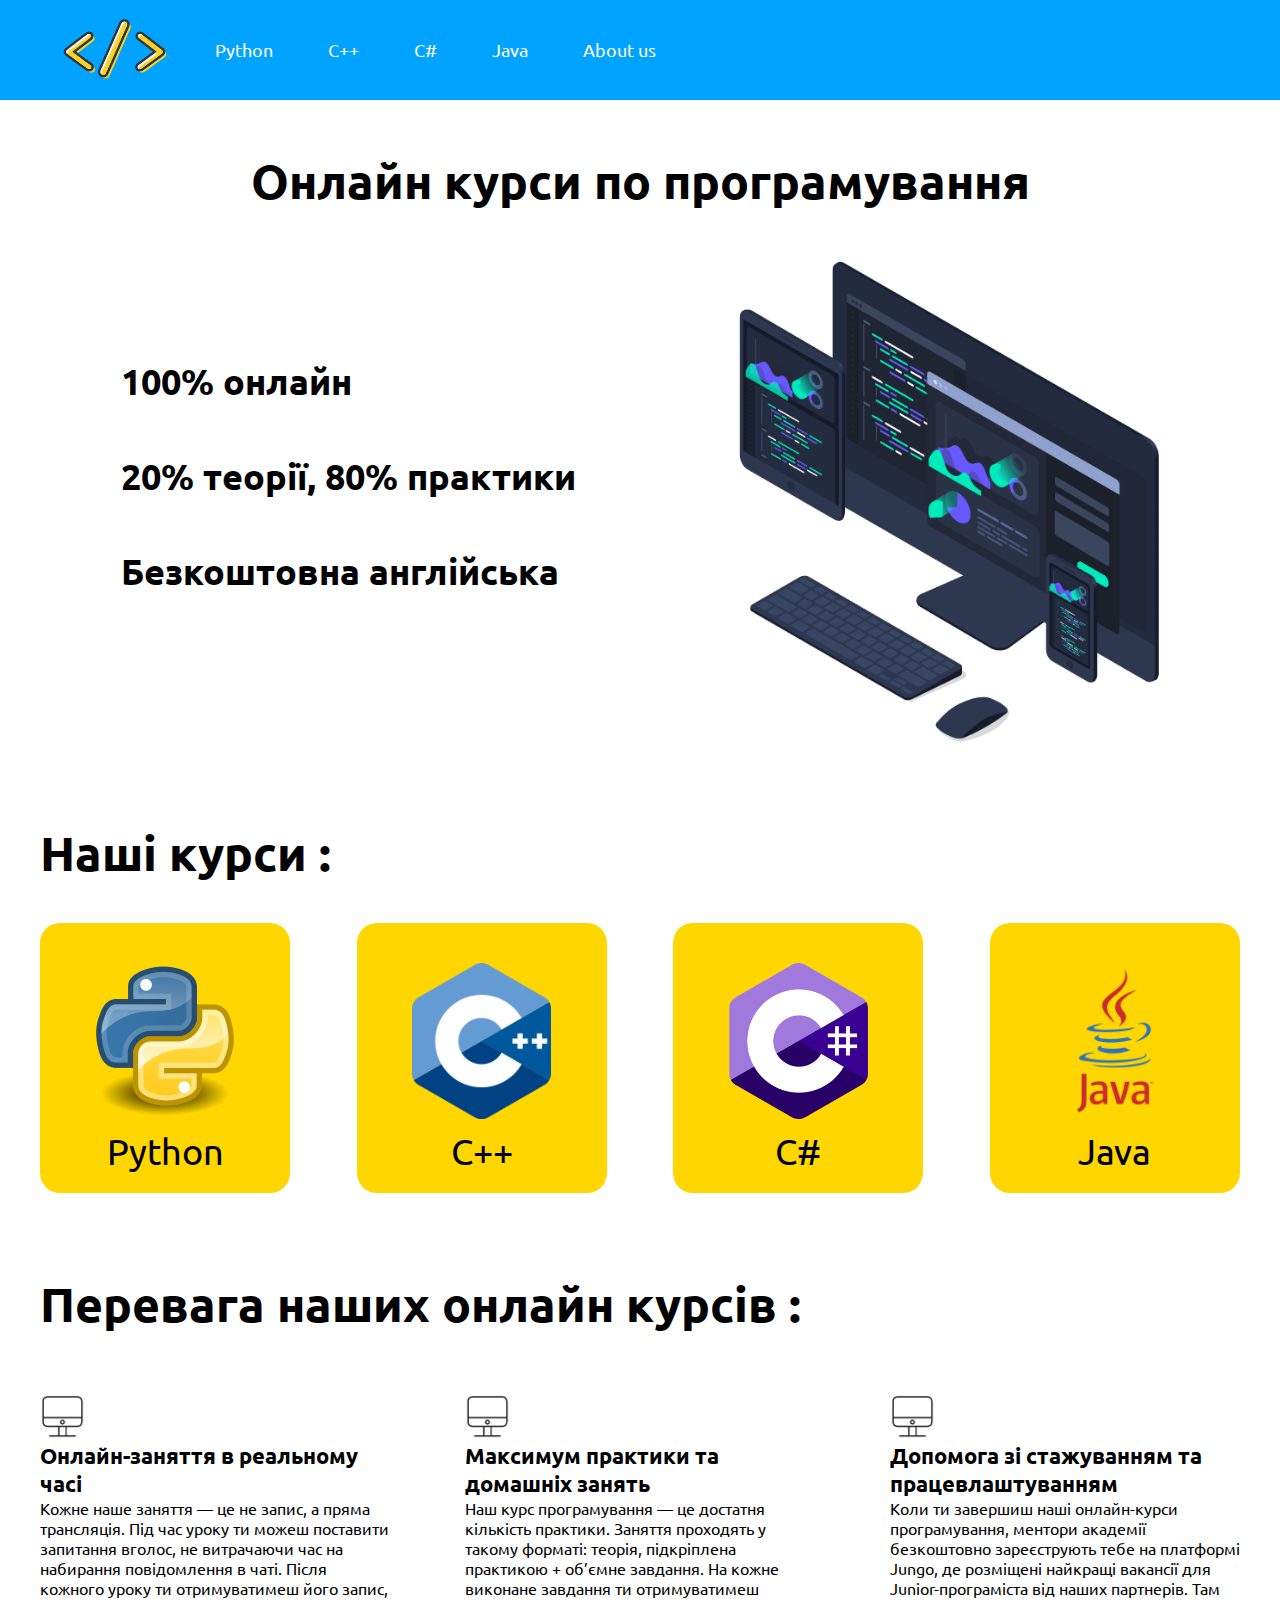
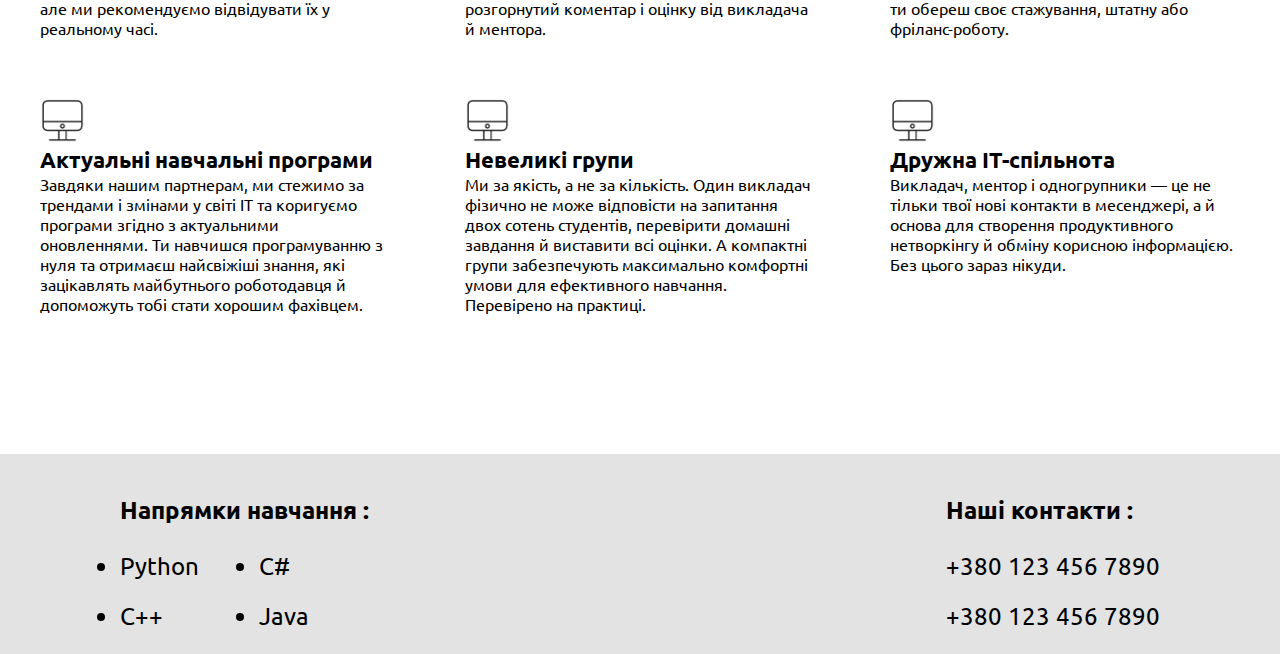
<file: site/index.html>
<!DOCTYPE html>
<html lang="uk">
<head>
  <meta charset="UTF-8">
  <meta name="viewport" content="width=device-width, initial-scale=1.0">
  <meta http-equiv="X-UA-Compatible" content="ie=edge">
  <link rel="shortcut icon" href="image/logo.png" type="image/png">
  <link rel="stylesheet" href="style.css">
  <link rel="stylesheet" type="text/css" href="http://fonts.googleapis.com/css?family=Ubuntu:regular,bold&subset=Latin">
  <title>Programming.ua</title>
</head>
<body>
  <div class="menu">
    <a href="index.html"><img src="image/logo.png" alt="Logo"></a>
    <div class="menu__list">
      <a href="lang/python.html">Python</a>
      <a href="lang/c++.html">C++</a>
      <a href="lang/c.html">C#</a>
      <a href="lang/java.html">Java</a>
      <a href="about_us.html">About us</a>
    </div>
  </div>
  <div class="main__title">
    <h1>Онлайн курси по програмування</h1>
  </div>
  <div class="main__info">
    <div class="main__info__list">
      <p>100% онлайн</p>
      <p>20% теорії, 80% практики</p>
      <p>Безкоштовна англійська</p>
    </div>
    <img src="image/computer.png" alt="Computer Logo">
  </div>
  <div class="courses">
    <h2>Наші курси : </h2>
    <div class="courses__list">
      <a href="lang/python.html"><div class="course">
        <img src="image/python.png" alt="Python">
        <p>Python</p>
      </div></a>
      <a href="lang/c++.html"><div class="course">
        <img src="image/c++.png" alt="Python">
        <p>C++</p>
      </div></a>
      <a href="lang/c.html"><div class="course">
        <img src="image/c.png" alt="Python">
        <p>C#</p>
      </div></a>
      <a href="lang/java.html"><div class="course">
        <img src="image/java.png" alt="Python">
        <p>Java</p>
      </div></a>
    </div>
  </div>
  <div class="advantages">
    <h2>Перевага наших онлайн курсів :  </h2>
    <div class="advantages__list">
      <div class="advantage__info">
        <img src="image/adv.png" alt="">
        <h3>Онлайн-заняття в реальному часі</h3>
        <p>Кожне наше заняття — це не запис, а пряма трансляція.
          Під час уроку ти можеш поставити запитання вголос, не витрачаючи час на набирання повідомлення в чаті.
          Після кожного уроку ти отримуватимеш його запис, але ми рекомендуємо відвідувати їх у реальному часі.</p>
      </div>
      <div class="advantage__info">
        <img src="image/adv.png" alt="">
        <h3>Максимум практики та домашніх занять</h3>
        <p>Наш курс програмування — це достатня кількість практики. Заняття проходять у такому форматі:
          теорія, підкріплена практикою + об’ємне завдання. На кожне виконане завдання ти отримуватимеш
          розгорнутий коментар і оцінку від викладача й ментора.</p>
      </div>
      <div class="advantage__info">
        <img src="image/adv.png" alt="">
        <h3>Допомога зі стажуванням та працевлаштуванням</h3>
        <p>Коли ти завершиш наші онлайн-курси програмування, ментори академії безкоштовно зареєструють тебе
          на платформі Jungo, де розміщені найкращі вакансії для Junior-програміста від наших партнерів.
          Там ти обереш своє стажування, штатну або фріланс-роботу.</p>
      </div>
      <div class="advantage__info">
        <img src="image/adv.png" alt="">
        <h3>Актуальні навчальні програми</h3>
        <p>Завдяки нашим партнерам, ми стежимо за трендами і змінами у світі IT та коригуємо програми
          згідно з актуальними оновленнями. Ти навчишся програмуванню з нуля та отримаєш найсвіжіші знання,
          які зацікавлять майбутнього роботодавця й допоможуть тобі стати хорошим фахівцем.</p>
      </div>
      <div class="advantage__info">
        <img src="image/adv.png" alt="">
        <h3>Невеликі групи</h3>
        <p>Ми за якість, а не за кількість. Один викладач фізично не може відповісти на запитання двох сотень студентів,
          перевірити домашні завдання й виставити всі оцінки. А компактні групи забезпечують максимально комфортні умови
          для ефективного навчання. Перевірено на практиці.</p>
      </div>
      <div class="advantage__info">
        <img src="image/adv.png" alt="">
        <h3>Дружна IT-спільнота</h3>
        <p>Викладач, ментор і одногрупники — це не тільки твої нові контакти в месенджері, а й основа для
          створення продуктивного нетворкінгу й обміну корисною інформацією. Без цього зараз нікуди.</p>
      </div>
    </div>
  </div>
  <div class="footer">
      <div class="ways">
        <h3>Напрямки навчання : </h3>
        <div class="ways__list">
          <ul>
            <li><a href="lang/python.html">Python</a></li>
            <li><a href="lang/c++.html">C++</a></li>
          </ul>
          <ul>
            <li><a href="lang/c.html">C#</a></li>
            <li><a href="lang/java.html">Java</a></li>
          </ul>
        </div>
      </div>
      <div class="contacts">
        <h3>Наші контакти : </h3>
        <div class="contacts__list">
          <p>+380 123 456 7890</p>
          <p>+380 123 456 7890</p>
        </div>
      </div>
  </div>
</body>
</html>
</file>
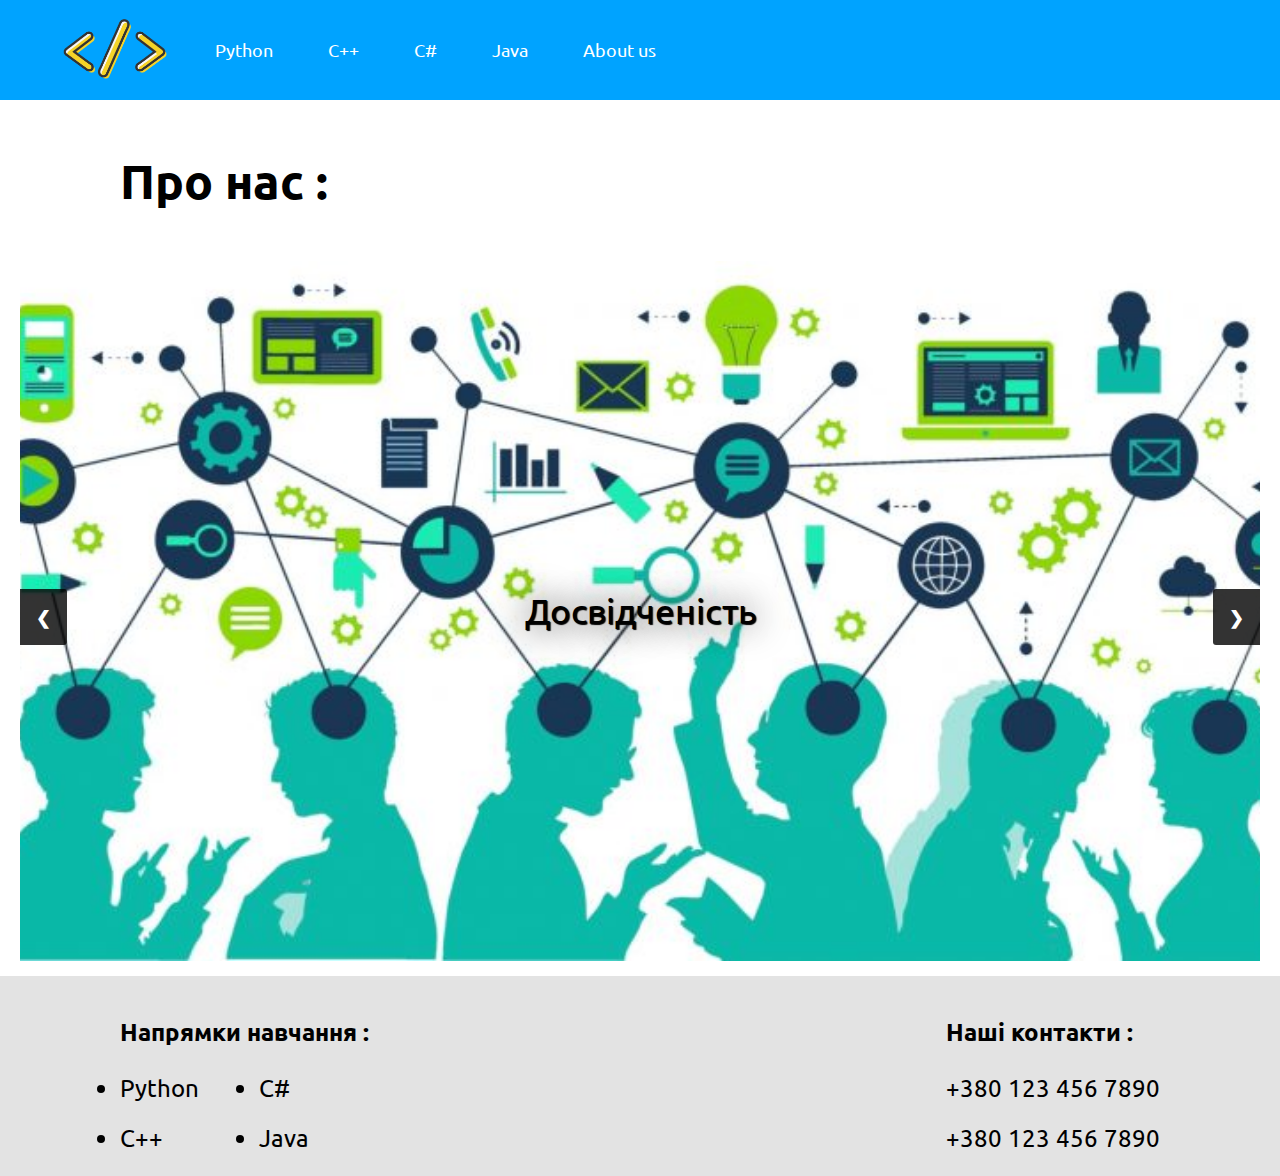
<file: site/about_us.html>
<!DOCTYPE html>
<html lang="uk">
<head>
  <meta charset="UTF-8">
  <meta name="viewport" content="width=device-width, initial-scale=1.0">
  <meta http-equiv="X-UA-Compatible" content="ie=edge">
  <link rel="stylesheet" href="style.css">
  <link rel="stylesheet" type="text/css" href="http://fonts.googleapis.com/css?family=Ubuntu:regular,bold&subset=Latin">
  <title>Programming.ua</title>
</head>
<body>
  <div class="menu">
    <a href="index.html"><img src="image/logo.png" alt="Logo"></a>
    <div class="menu__list">
      <a href="lang/python.html">Python</a>
      <a href="lang/c++.html">C++</a>
      <a href="lang/c.html">C#</a>
      <a href="lang/java.html">Java</a>
      <a href="#">About us</a>
    </div>
  </div>

  <div class="about_us__title">
    <h1>Про нас : </h1>
  </div>

  <div class="slider">
    <div class="item">
        <img src="image/place1.jpg" alt="">
        <div class="slideText">Досвідченість</div>
    </div>

    <div class="item">
        <img src="image/place2.jpg" alt="">
        <div class="slideText">Позитив</div>
    </div>

    <div class="item">
        <img src="image/place3.jpg" alt="">
        <div class="slideText">Дружність</div>
    </div>

    <a class="prev" onclick="minusSlide()">&#10094;</a>
    <a class="next" onclick="plusSlide()">&#10095;</a>
</div>



  <div class="footer">
      <div class="ways">
        <h3>Напрямки навчання : </h3>
        <div class="ways__list">
          <ul>
            <li><a href="lang/python.html">Python</a></li>
            <li><a href="lang/c++.html">C++</a></li>
          </ul>
          <ul>
            <li><a href="lang/c.html">C#</a></li>
            <li><a href="lang/java.html">Java</a></li>
          </ul>
        </div>
      </div>
      <div class="contacts">
        <h3>Наші контакти : </h3>
        <div class="contacts__list">
          <p>+380 123 456 7890</p>
          <p>+380 123 456 7890</p>
        </div>
      </div>
  </div>
</body>

<script>

var slideIndex = 1;
showSlides(slideIndex);


function plusSlide() {
    showSlides(slideIndex += 1);
}


function minusSlide() {
    showSlides(slideIndex -= 1);
}


function currentSlide(n) {
    showSlides(slideIndex = n);
}

function showSlides(n) {
    var i;
    var slides = document.getElementsByClassName("item");
    var dots = document.getElementsByClassName("slider-dots_item");
    if (n > slides.length) {
      slideIndex = 1
    }
    if (n < 1) {
        slideIndex = slides.length
    }
    for (i = 0; i < slides.length; i++) {
        slides[i].style.display = "none";
    }
    for (i = 0; i < dots.length; i++) {
        dots[i].className = dots[i].className.replace(" active", "");
    }
    slides[slideIndex - 1].style.display = "block";
    dots[slideIndex - 1].className += " active";
}

</script>
</html>
</file>
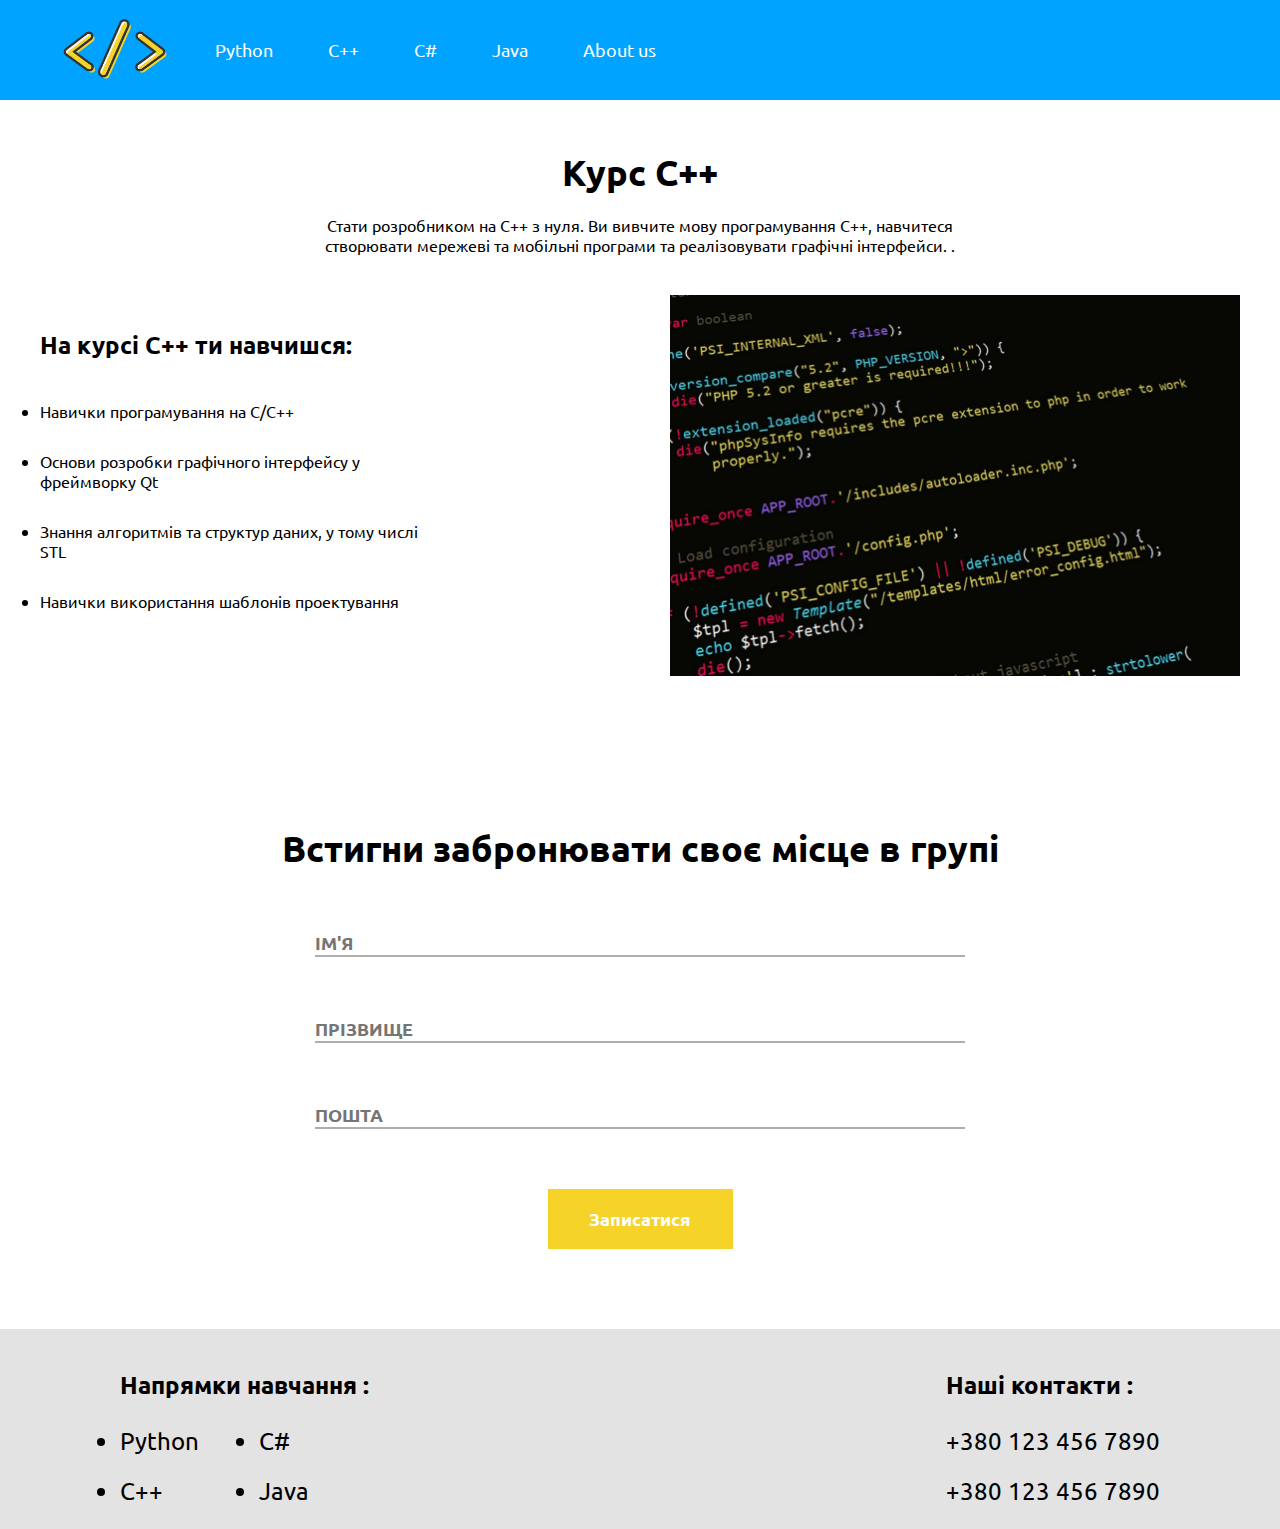
<file: site/lang/c++.html>
<!DOCTYPE html>
<html lang="uk">
<head>
  <meta charset="UTF-8">
  <meta name="viewport" content="width=device-width, initial-scale=1.0">
  <meta http-equiv="X-UA-Compatible" content="ie=edge">
  <link rel="shortcut icon" href="image/logo.png" type="image/png">
  <link rel="stylesheet" href="lang.css">
  <link rel="stylesheet" type="text/css" href="http://fonts.googleapis.com/css?family=Ubuntu:regular,bold&subset=Latin">
  <title>Курс по С++ - programming.ua</title>
</head>
<body>
  <div class="menu">
    <a href="../index.html"><img src="../image/logo.png" alt="Logo"></a>
    <div class="menu__list">
      <a href="python.html">Python</a>
      <a href="c++.html">C++</a>
      <a href="c.html">C#</a>
      <a href="java.html">Java</a>
      <a href="../about_us.html">About us</a>
    </div>
  </div>

  <div class="main__title">
    <h1>Курс С++</h1>
    <p>Стати розробником на С++ з нуля. Ви вивчите мову програмування С++, навчитеся створювати мережеві та мобільні програми та реалізовувати графічні інтерфейси. .</p>
  </div>

  <div class="lang__info">
    <div class="study">
      <h2>На курсі C++ ти навчишся:</h2>
      <ul>
        <li>Навички програмування на C/C++ </li>
        <li>Основи розробки графічного інтерфейсу у фреймворку Qt </li>
        <li>Знання алгоритмів та структур даних, у тому числі STL </li>
        <li>Навички використання шаблонів проектування </li>
      </ul>
    </div>
    <img src="../image/cplusplus__photo.png" alt="C++">
  </div>

  <div class="sign__up">
    <h2>Встигни забронювати своє місце в групі</h2>
    <input type="text" placeholder="ІМ'Я">
    <input type="text" placeholder="ПРІЗВИЩЕ">
    <input type="text" placeholder="ПОШТА">
    <button>Записатися</button>
  </div>



  <div class="footer">
      <div class="ways">
        <h3>Напрямки навчання : </h3>
        <div class="ways__list">
          <ul>
            <li><a href="python.html">Python</a></li>
            <li><a href="c++.html">C++</a></li>
          </ul>
          <ul>
            <li><a href="c.html">C#</a></li>
            <li><a href="java.html">Java</a></li>
          </ul>
        </div>
      </div>
      <div class="contacts">
        <h3>Наші контакти : </h3>
        <div class="contacts__list">
          <p>+380 123 456 7890</p>
          <p>+380 123 456 7890</p>
        </div>
      </div>
  </div>
</body>
</html>
</file>
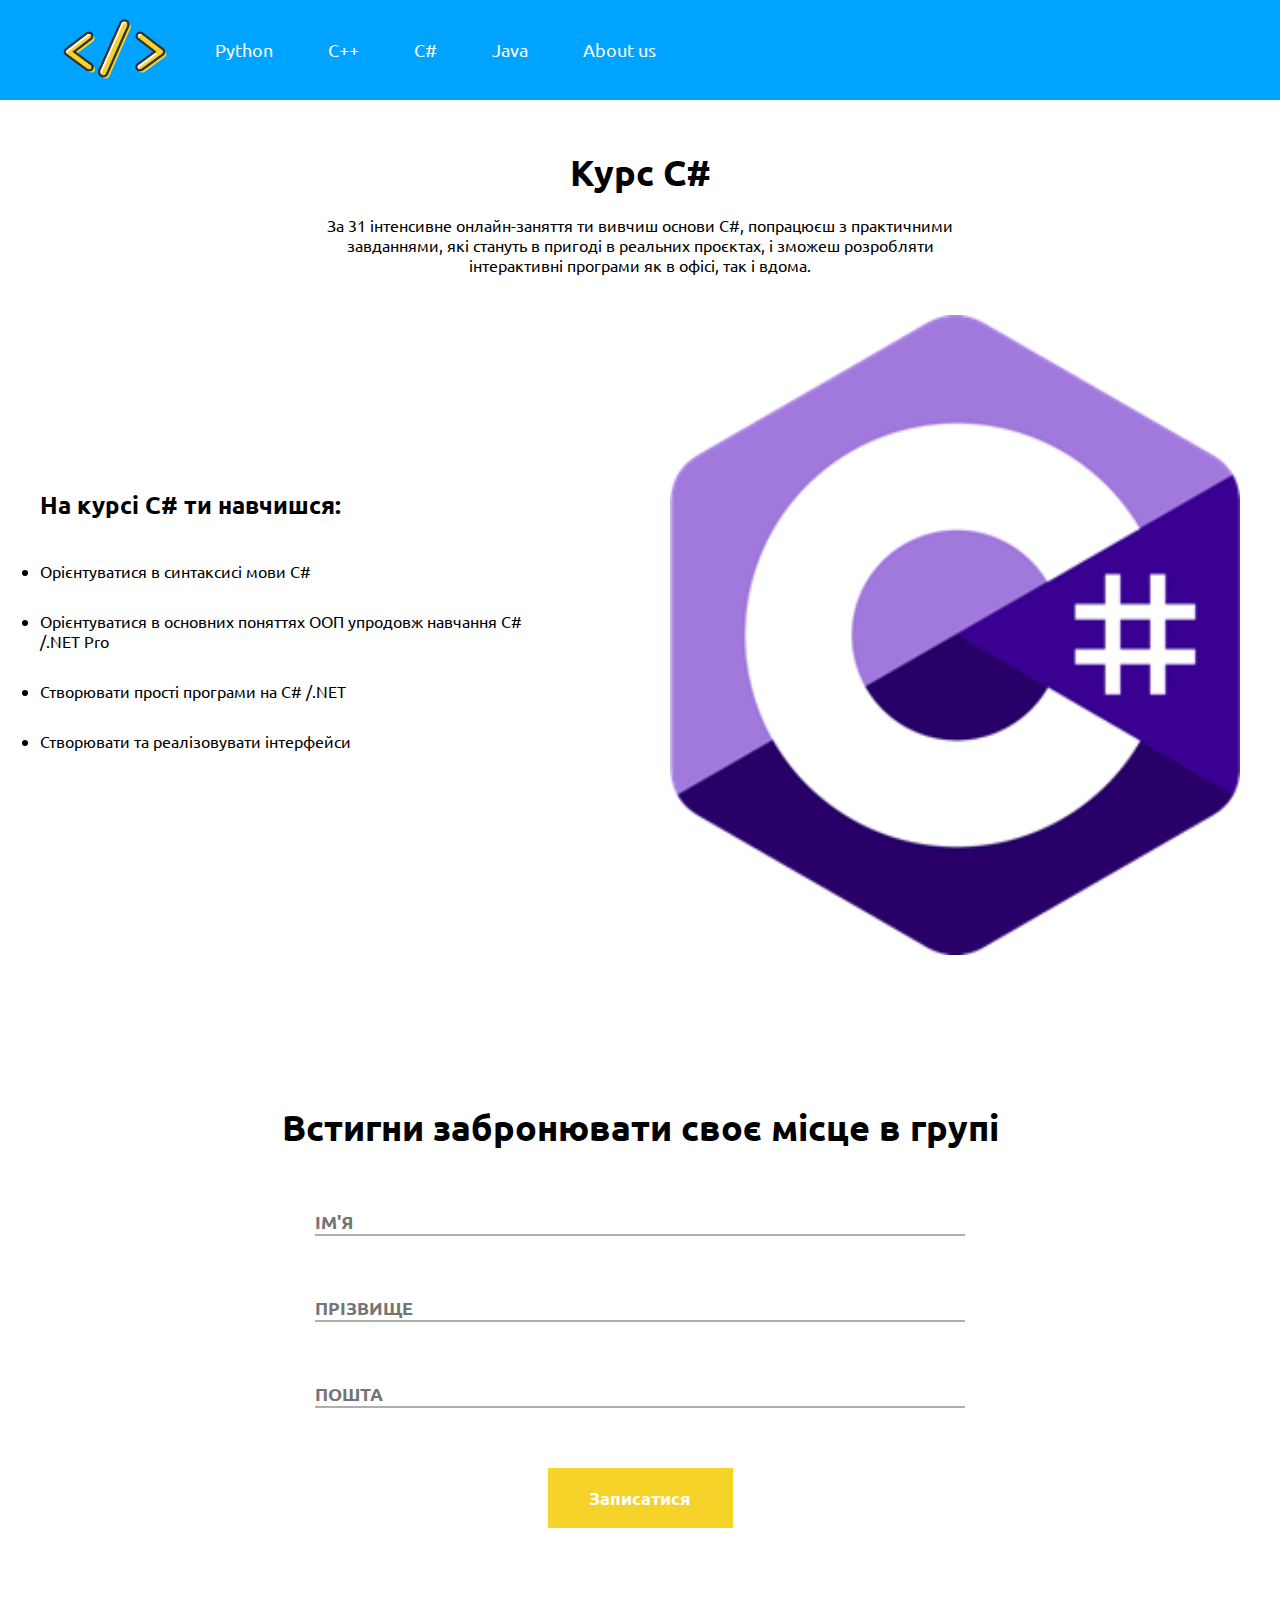
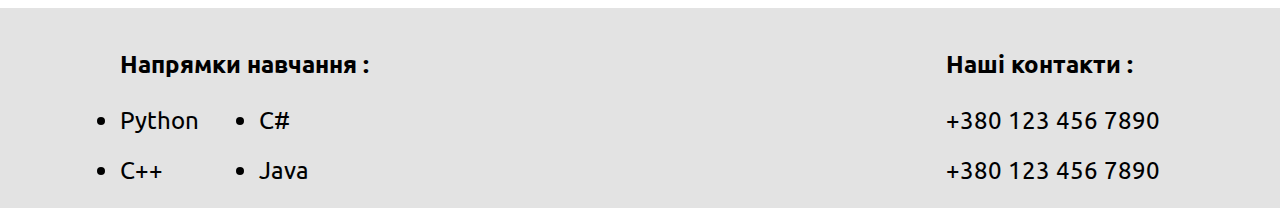
<file: site/lang/c.html>
<!DOCTYPE html>
<html lang="uk">
<head>
  <meta charset="UTF-8">
  <meta name="viewport" content="width=device-width, initial-scale=1.0">
  <meta http-equiv="X-UA-Compatible" content="ie=edge">
  <link rel="shortcut icon" href="image/logo.png" type="image/png">
  <link rel="stylesheet" href="lang.css">
  <link rel="stylesheet" type="text/css" href="http://fonts.googleapis.com/css?family=Ubuntu:regular,bold&subset=Latin">
  <title>Курс по С# - programming.ua</title>
</head>
<body>
  <div class="menu">
    <a href="../index.html"><img src="../image/logo.png" alt="Logo"></a>
    <div class="menu__list">
      <a href="python.html">Python</a>
      <a href="c++.html">C++</a>
      <a href="c.html">C#</a>
      <a href="java.html">Java</a>
      <a href="../about_us.html">About us</a>
    </div>
  </div>

  <div class="main__title">
    <h1>Курс C#</h1>
    <p>За 31 інтенсивне онлайн-заняття ти вивчиш основи C#,
      попрацюєш з практичними завданнями, які стануть в пригоді в реальних проєктах,
      і зможеш розробляти інтерактивні програми як в офісі, так і вдома.</p>
  </div>

  <div class="lang__info">
    <div class="study">
      <h2>На курсі C# ти навчишся:</h2>
      <ul>
        <li>Орієнтуватися в синтаксисі мови C#</li>
        <li>Орієнтуватися в основних поняттях ООП упродовж навчання C# /.NET Pro</li>
        <li>Створювати прості програми на C# /.NET</li>
        <li>Створювати та реалізовувати інтерфейси</li>
      </ul>
    </div>
    <img src="../image/c.png" alt="С#">
  </div>

  <div class="sign__up">
    <h2>Встигни забронювати своє місце в групі</h2>
    <input type="text" placeholder="ІМ'Я">
    <input type="text" placeholder="ПРІЗВИЩЕ">
    <input type="text" placeholder="ПОШТА">
    <button>Записатися</button>
  </div>



  <div class="footer">
      <div class="ways">
        <h3>Напрямки навчання : </h3>
        <div class="ways__list">
          <ul>
            <li><a href="python.html">Python</a></li>
            <li><a href="c++.html">C++</a></li>
          </ul>
          <ul>
            <li><a href="c.html">C#</a></li>
            <li><a href="java.html">Java</a></li>
          </ul>
        </div>
      </div>
      <div class="contacts">
        <h3>Наші контакти : </h3>
        <div class="contacts__list">
          <p>+380 123 456 7890</p>
          <p>+380 123 456 7890</p>
        </div>
      </div>
  </div>
</body>
</html>
</file>
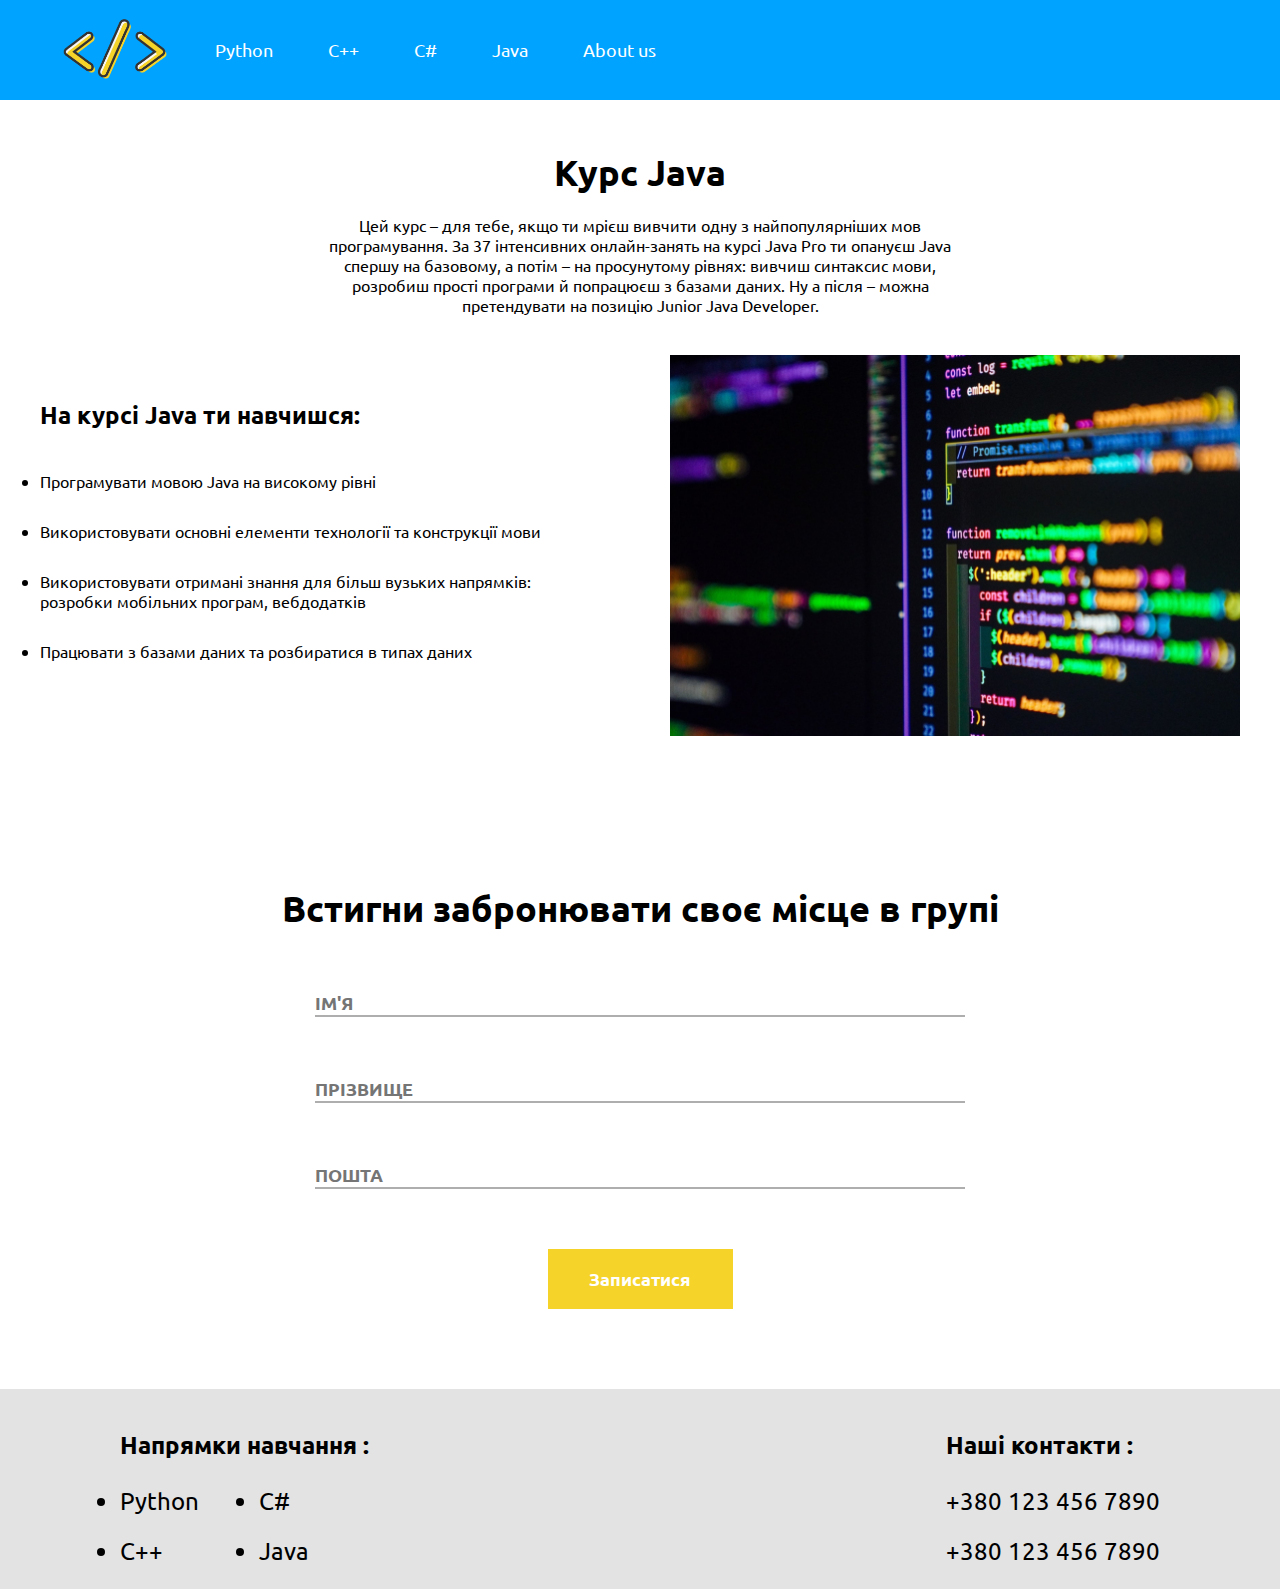
<file: site/lang/java.html>
<!DOCTYPE html>
<html lang="uk">
<head>
  <meta charset="UTF-8">
  <meta name="viewport" content="width=device-width, initial-scale=1.0">
  <meta http-equiv="X-UA-Compatible" content="ie=edge">
  <link rel="shortcut icon" href="image/logo.png" type="image/png">
  <link rel="stylesheet" href="lang.css">
  <link rel="stylesheet" type="text/css" href="http://fonts.googleapis.com/css?family=Ubuntu:regular,bold&subset=Latin">
  <title>Курс по Java - programming.ua</title>
</head>
<body>
  <div class="menu">
    <a href="../index.html"><img src="../image/logo.png" alt="Logo"></a>
    <div class="menu__list">
      <a href="python.html">Python</a>
      <a href="c++.html">C++</a>
      <a href="c.html">C#</a>
      <a href="java.html">Java</a>
      <a href="../about_us.html">About us</a>
    </div>
  </div>

  <div class="main__title">
    <h1>Курс Java</h1>
    <p>Цей курс – для тебе, якщо ти мрієш вивчити одну з найпопулярніших мов програмування.
       За 37 інтенсивних онлайн-занять на курсі Java Pro ти опануєш Java спершу на базовому,
      а потім – на просунутому рівнях: вивчиш синтаксис мови, розробиш прості програми й попрацюєш з базами даних.
      Ну а після – можна претендувати на позицію Junior Java Developer.</p>
  </div>

  <div class="lang__info">
    <div class="study">
      <h2>На курсі Java ти навчишся:</h2>
      <ul>
        <li>Програмувати мовою Java на високому рівні</li>
        <li>Використовувати основні елементи технології та конструкції мови</li>
        <li>Використовувати отримані знання для більш вузьких напрямків: розробки мобільних програм, вебдодатків</li>
        <li>Працювати з базами даних та розбиратися в типах даних</li>
      </ul>
    </div>
    <img src="../image/java__photo.png" alt="Java">
  </div>

  <div class="sign__up">
    <h2>Встигни забронювати своє місце в групі</h2>
    <input type="text" placeholder="ІМ'Я">
    <input type="text" placeholder="ПРІЗВИЩЕ">
    <input type="text" placeholder="ПОШТА">
    <button>Записатися</button>
  </div>



  <div class="footer">
      <div class="ways">
        <h3>Напрямки навчання : </h3>
        <div class="ways__list">
          <ul>
            <li><a href="python.html">Python</a></li>
            <li><a href="c++.html">C++</a></li>
          </ul>
          <ul>
            <li><a href="c.html">C#</a></li>
            <li><a href="java.html">Java</a></li>
          </ul>
        </div>
      </div>
      <div class="contacts">
        <h3>Наші контакти : </h3>
        <div class="contacts__list">
          <p>+380 123 456 7890</p>
          <p>+380 123 456 7890</p>
        </div>
      </div>
  </div>
</body>
</html>
</file>
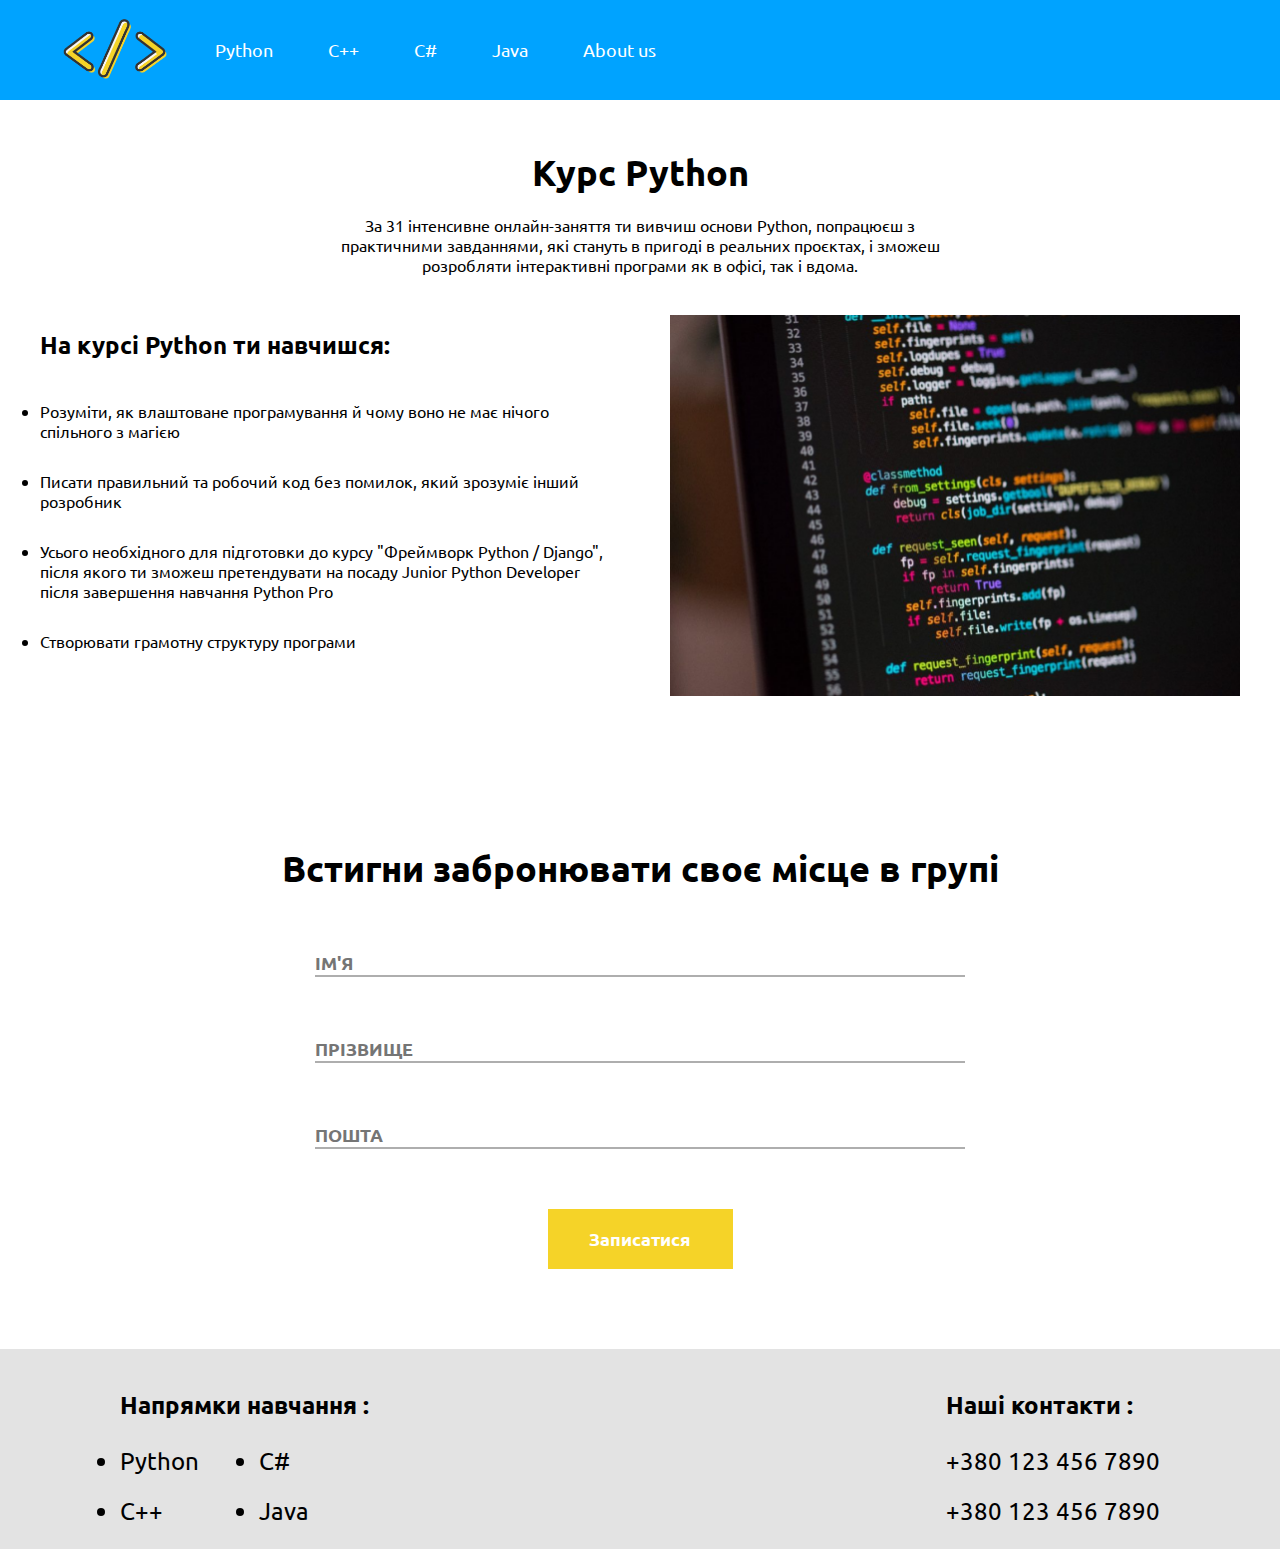
<file: site/lang/python.html>
<!DOCTYPE html>
<html lang="uk">
<head>
  <meta charset="UTF-8">
  <meta name="viewport" content="width=device-width, initial-scale=1.0">
  <meta http-equiv="X-UA-Compatible" content="ie=edge">
  <link rel="shortcut icon" href="image/logo.png" type="image/png">
  <link rel="stylesheet" href="lang.css">
  <link rel="stylesheet" type="text/css" href="http://fonts.googleapis.com/css?family=Ubuntu:regular,bold&subset=Latin">
  <title>Курс по Python - programming.ua</title>
</head>
<body>
  <div class="menu">
    <a href="../index.html"><img src="../image/logo.png" alt="Logo"></a>
    <div class="menu__list">
      <a href="python.html">Python</a>
      <a href="c++.html">C++</a>
      <a href="c.html">C#</a>
      <a href="java.html">Java</a>
      <a href="../about_us.html">About us</a>
    </div>
  </div>

  <div class="main__title">
    <h1>Курс Python</h1>
    <p>За 31 інтенсивне онлайн-заняття ти вивчиш основи Python,
      попрацюєш з практичними завданнями, які стануть в пригоді в реальних проєктах,
      і зможеш розробляти інтерактивні програми як в офісі, так і вдома.</p>
  </div>

  <div class="lang__info">
    <div class="study">
      <h2>На курсі Python ти навчишся:</h2>
      <ul>
        <li>Розуміти, як влаштоване програмування й чому воно не має нічого спільного з магією</li>
        <li>Писати правильний та робочий код без помилок, який зрозуміє інший розробник</li>
        <li>Усього необхідного для підготовки до курсу "Фреймворк Python / Django", після якого ти зможеш претендувати на посаду Junior Python Developer після завершення навчання Python Pro</li>
        <li>Створювати грамотну структуру програми</li>
      </ul>
    </div>
    <img src="../image/python__photo.png" alt="Python">
  </div>

  <div class="sign__up">
    <h2>Встигни забронювати своє місце в групі</h2>
    <input type="text" placeholder="ІМ'Я">
    <input type="text" placeholder="ПРІЗВИЩЕ">
    <input type="text" placeholder="ПОШТА">
    <button>Записатися</button>
  </div>



  <div class="footer">
      <div class="ways">
        <h3>Напрямки навчання : </h3>
        <div class="ways__list">
          <ul>
            <li><a href="python.html">Python</a></li>
            <li><a href="c++.html">C++</a></li>
          </ul>
          <ul>
            <li><a href="c.html">C#</a></li>
            <li><a href="java.html">Java</a></li>
          </ul>
        </div>
      </div>
      <div class="contacts">
        <h3>Наші контакти : </h3>
        <div class="contacts__list">
          <p>+380 123 456 7890</p>
          <p>+380 123 456 7890</p>
        </div>
      </div>
  </div>
</body>
</html>
</file>
<file: site/style.css>
* {
  padding: 0;
  margin: 0;
  font-family: Ubuntu, "times new roman", times, roman, serif;
}
a {
  text-decoration: none;
  color: black;
}

.menu{
  width: 100%;
  height: 100px;
  display: flex;
  align-items: center;
  background-color: #00A3FF;
}
.menu img{
  width: 110px;
  margin-right: 45px;
  margin-left: 60px;
}
.menu__list {
  display: flex;
}
.menu__list a {
  margin-right: 55px;
  color: white;
  font-size: 18px;
  text-decoration: none;
}

.main__title {
  margin-top: 50px;
  margin-bottom: 50px;
  text-align: center;
}
.main__title h1 {
  font-size: 48px;
  font-weight: bold;
}

.main__info {
  display: flex;
  margin: 0 auto;
  justify-content: space-around;
  align-items: center;
  width: 1200px;
}
.main__info__list p {
  font-size: 36px;
  font-weight: bold;
  margin-bottom: 50px;
}
.main__info img {
  width: 420px;
}

.courses {
  margin: 0 auto;
  margin-top: 80px;
  width: 1200px;
  margin-bottom: 80px;
}

.courses h2 {
  font-size: 48px;
  font-weight: bold;
  margin-bottom: 40px;
}

.courses__list {
  display: flex;
  width: 100%;
  justify-content: space-between;
}
.courses__list a {
  width: 250px;
  height: 270px;
  background-color: #FFD600;
  border-radius: 20px;
  transition: 0.2s;
}
.courses__list a:hover {
  box-shadow: 0 4px 4px 0 rgba(0,0,0,0.25);
}
.course img {
  height: 156px;
  display: flex;
  margin: 0 auto;
  margin-bottom: 10px;
  margin-top: 40px;
}
.course p {
  font-size: 36px;
  text-align: center;
}

.advantages {
  margin: 0 auto;
  width: 1200px;
  margin-bottom: 80px;
}
.advantages h2 {
  font-size: 48px;
  font-weight: bold;
  margin-bottom: 60px;
}
.advantages__list{
  display: flex;
  flex-wrap: wrap;
  justify-content: space-between;
}
.advantage__info {
  width: 350px;
  margin-bottom: 60px;
}
.advantage__info img {
  width: 45px;
}
.advantage__info h3 {
  font-size: 22px;
  font-weight: bold;
}
.advantage__info p {
  font-size: 16px;
}

.footer {
  width: 100%;
  height: 200px;
  display: flex;
  justify-content: space-between;
  background-color: #E3E3E3;
  display: flex;
}

.ways, .contacts {
  margin-top: 40px;
}
.ways {
  margin-left: 120px;
}
.contacts {
  margin-right: 120px;
}
.ways h3, .contacts h3 {
  font-size: 24px;
  font-weight: bold;
  margin-bottom: 25px;
}
.ways__list {
  display: flex;
}
.ways__list ul {
  margin-right: 60px;
}
.ways__list ul li , .contacts__list p{
  font-size: 24px;
  margin-bottom: 20px;
}

.about_us__title{
  margin-top: 50px;
  margin-bottom: 50px;
  margin-left: 120px;
}

.about_us__title h1{
  font-size: 48px;
  font-weight: bold;
}


.slider{
    width: 1240px;
    position: relative;
    margin: auto;
    height: 700px;
    margin-bottom: 15px;
}

.slider .item img {
    object-fit: cover;
    width: 100%;
    height: 700px;
    border: none !important;
    box-shadow: none !important;
}

.slider .prev, .slider .next {
    cursor: pointer;
    position: absolute;
    top: 0;
    top: 50%;
    width: auto;
    margin-top: -22px;
    padding: 16px;
    color: white;
    font-weight: bold;
    font-size: 18px;
    transition: 0.6s ease;
    border-radius: 0 3px 3px 0;
    background-color: rgba(0, 0, 0, 0.8);
}
.slider .next {
    right: 0;
    border-radius: 3px 0 0 3px;
}

.slideText {
    position: absolute;
    color: black;
    font-size: 35px;
    left: 50%;
    top: 50%;
    transform: translate(-50%, -50%);
    text-shadow: 1px 1px 1px #000, 0 0 1em #000;
}



.slider .item {
    -webkit-animation-name: fade;
    -webkit-animation-duration: 1.5s;
    animation-name: fade;
    animation-duration: 1.5s;
}
</file>
<file: site/lang/lang.css>
* {
  padding: 0;
  margin: 0;
  font-family: Ubuntu, "times new roman", times, roman, serif;
}
a {
  text-decoration: none;
  color: black;
}

.menu{
  width: 100%;
  height: 100px;
  display: flex;
  align-items: center;
  background-color: #00A3FF;
}
.menu img{
  width: 110px;
  margin-right: 45px;
  margin-left: 60px;
}
.menu__list {
  display: flex;
}
.menu__list a {
  margin-right: 55px;
  color: white;
  font-size: 18px;
  text-decoration: none;
}

.main__title {
  margin-top: 50px;
  text-align: center;
  margin-bottom: 40px;
}
.main__title h1 {
  font-size: 36px;
  font-weight: bold;
}
.main__title p {
  margin: 0 auto;
  margin-top: 20px;
  font-size: 16px;
  width: 630px;
  text-align: center;
}

.lang__info {
  display: flex;
  width: 1200px;
  margin: 0 auto;
  align-items: center;
  margin-bottom: 150px;
  justify-content: space-between;
}

.study h2 {
  font-size: 24px;
  font-weight: bold;
  margin-bottom: 40px;
}
.study ul li {
  margin-bottom: 30px;
  font-weight: 18px;
  width: 90%;
}
.lang__info img {
  width: 570px;
}


.sign__up {
  margin: 0 auto;
  text-align: center;
  margin-bottom: 80px;
  width: 800px;
}
.sign__up h2 {
  font-size: 36px;
  font-weight: bold;
  margin-bottom: 60px;
}
.sign__up input {
  width: 650px;
  margin-bottom: 60px;
  border: 0;
  border-bottom: 2px solid #AEAEAE;

  font-size: 18px;
  font-weight: bold;
}
.sign__up button {
  width: 185px;
  height: 60px;
  color: #fff;
  background-color: #F5D328;
  text-align: center;
  align-items: center;
  font-size: 18px;
  font-weight: bold;
  border: none;
  cursor: pointer;
}




.footer {
  width: 100%;
  height: 200px;
  display: flex;
  justify-content: space-between;
  background-color: #E3E3E3;
  display: flex;
}

.ways, .contacts {
  margin-top: 40px;
}
.ways {
  margin-left: 120px;
}
.contacts {
  margin-right: 120px;
}
.ways h3, .contacts h3 {
  font-size: 24px;
  font-weight: bold;
  margin-bottom: 25px;
}
.ways__list {
  display: flex;
}
.ways__list ul {
  margin-right: 60px;
}
.ways__list ul li , .contacts__list p{
  font-size: 24px;
  margin-bottom: 20px;
}
</file>
